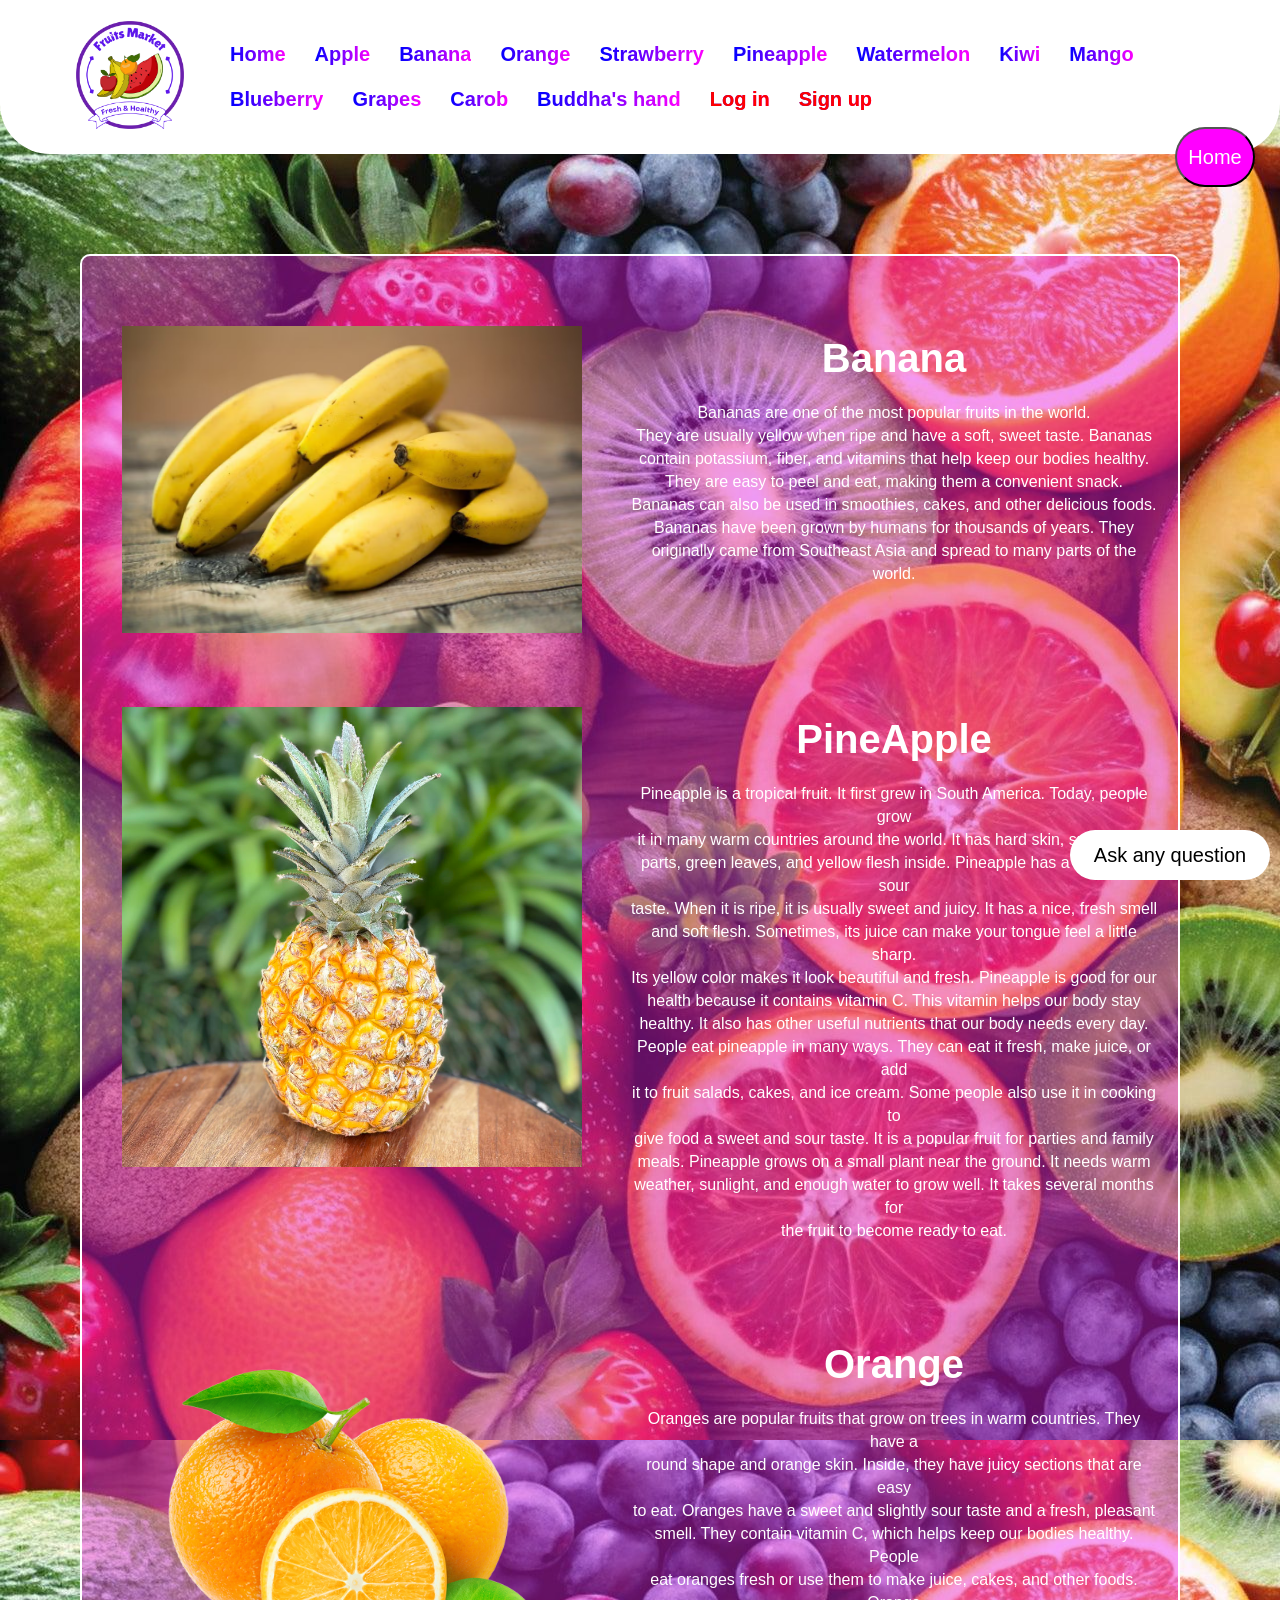
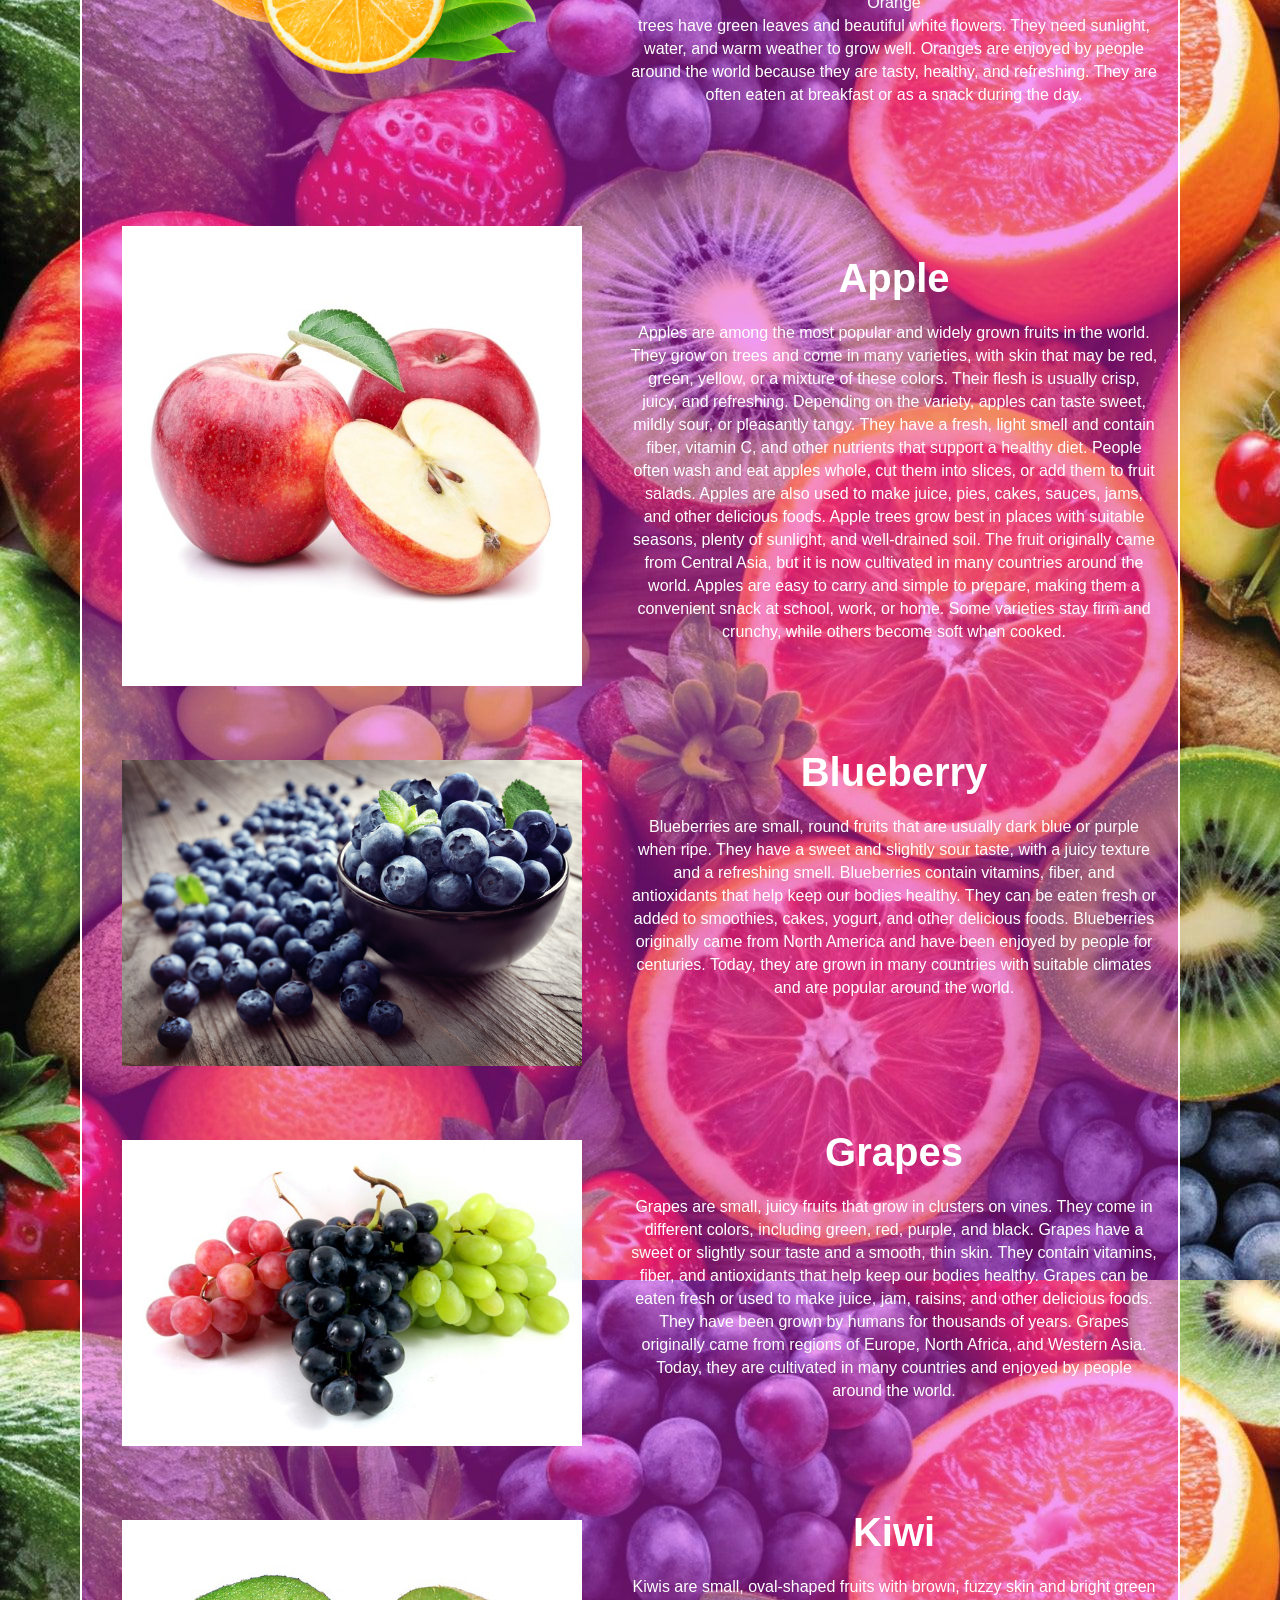
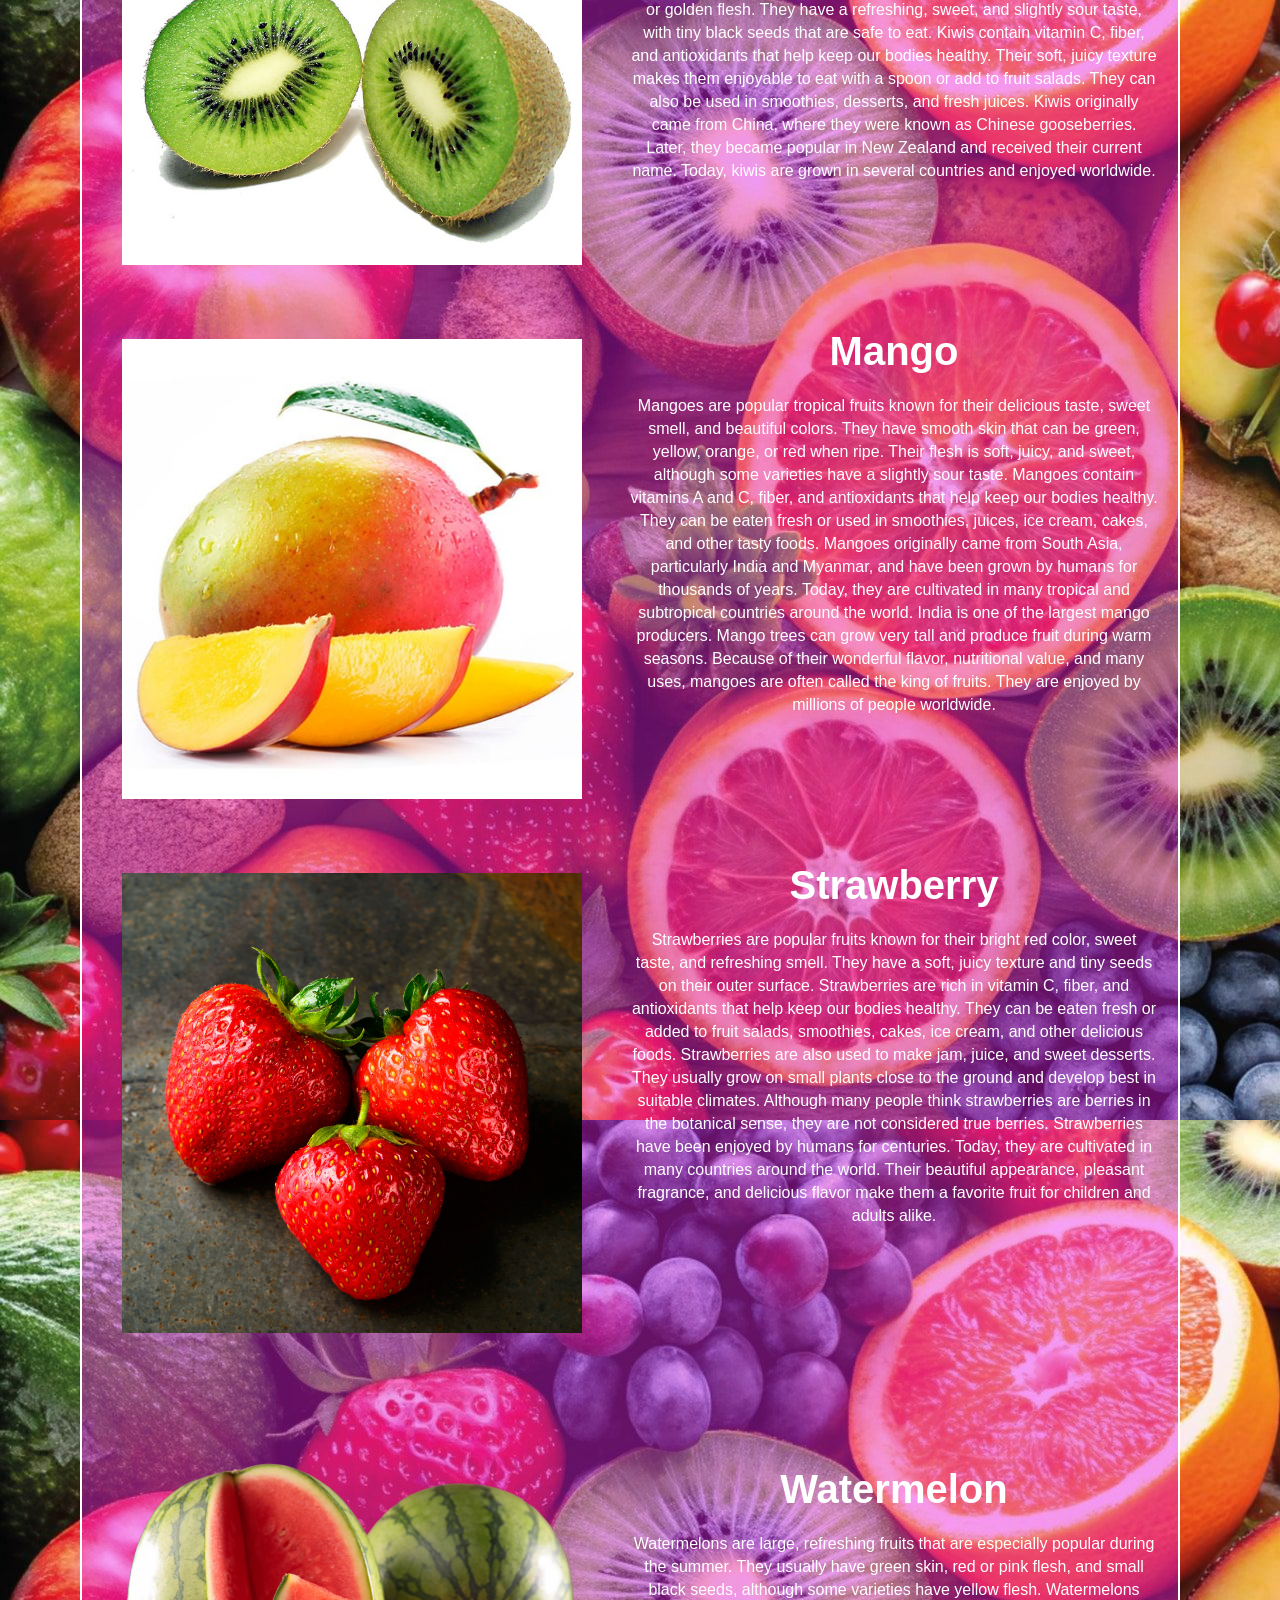
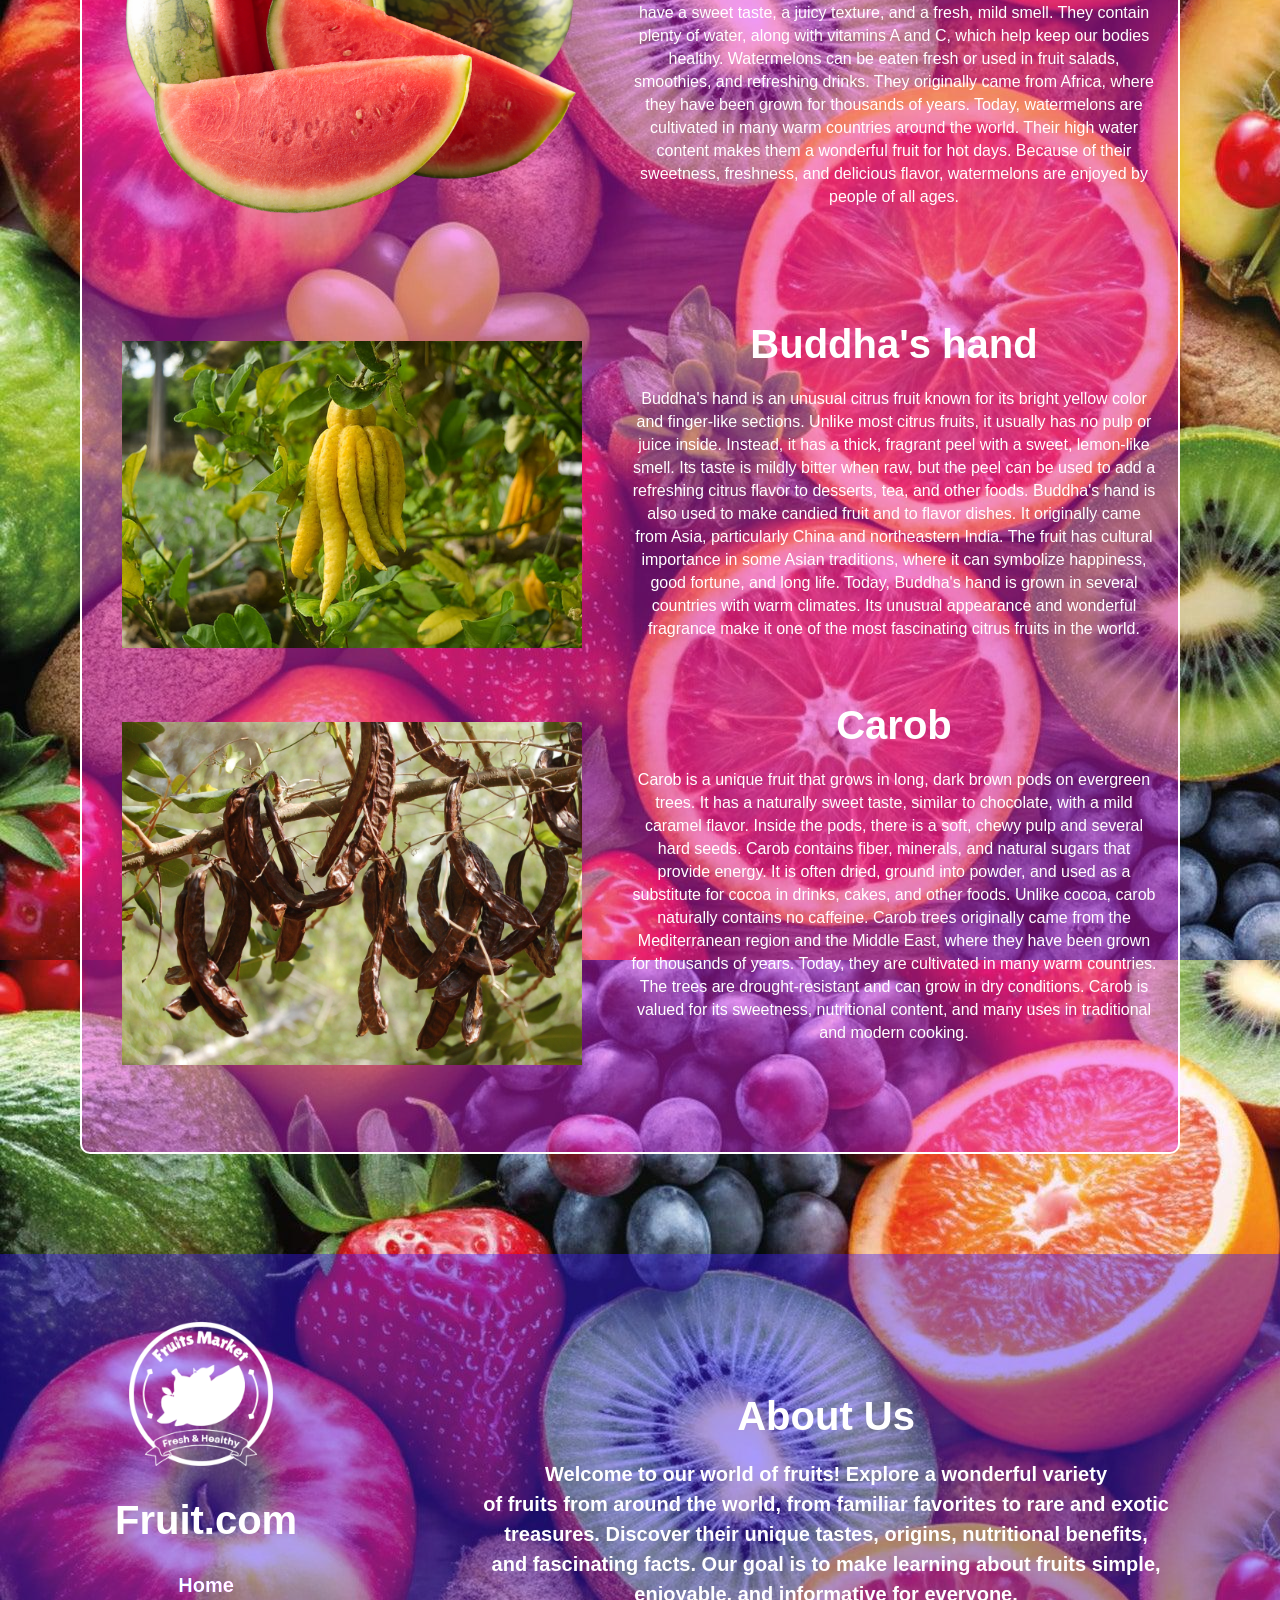
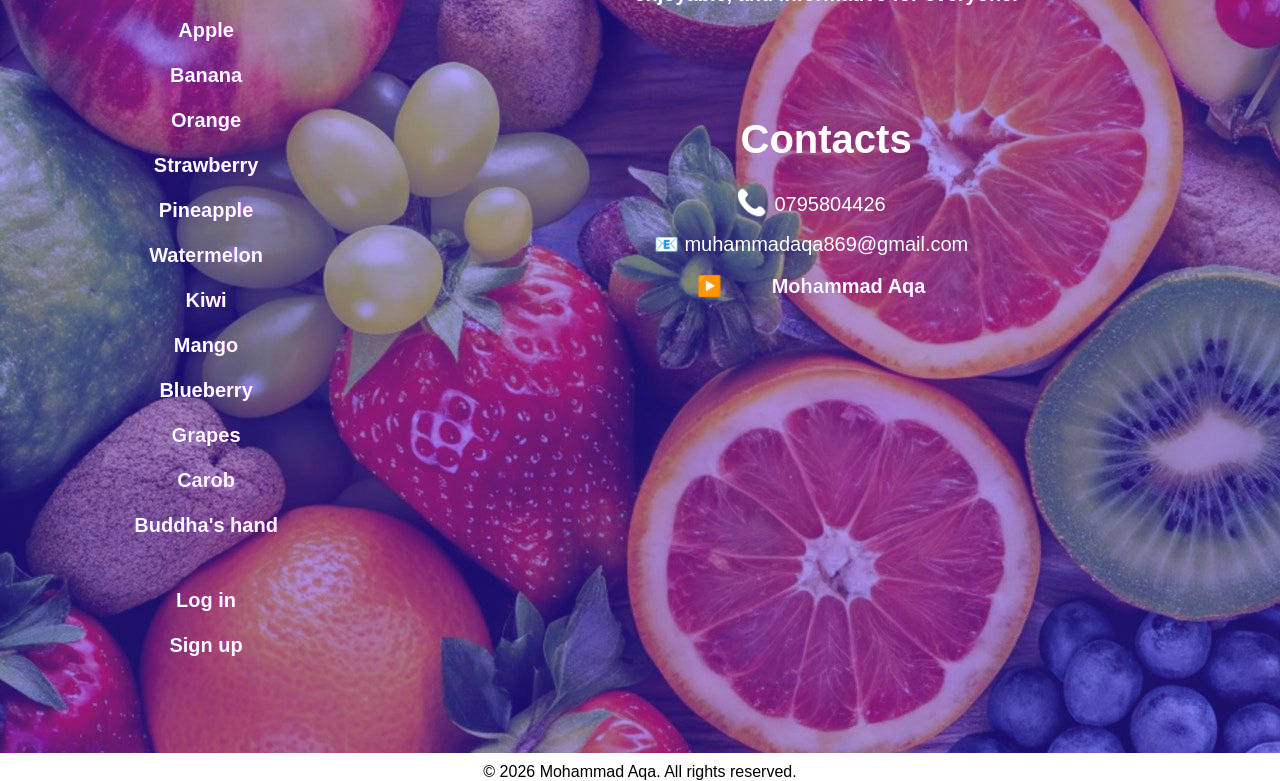
<file: index.html>
<!DOCTYPE html>
<html lang="en">
<head>
    <meta charset="UTF-8">
    <meta name="viewport" content="width=device-width, initial-scale=1.0">
    <title>Fruit.ma</title>
    <link rel="stylesheet" href="style.css">
    <link rel="icon" type="image/png" href="Frot.jfif">
    <meta name="google-site-verification" content="0jzrju0zCc--JBLnYoKm9EZAxq5gCft3RKTFS6_4k_Y" />
</head>
<body>
    <div class="COET">
    <header>
        <nav>
            <div class="root"> <a href="index.html"><button class="homehtml">Home</button></a>
        <div class="logo"><img class="imgs1" title="Fruit Market.com" src="./Images/fruits.png" alt=""></div>
        <div class="navigation">
            <a href="">Home</a>
            <a href="#App">Apple</a>
            <a href="#Bananaf">Banana</a>
            <a href="#Or">Orange</a>
            <a href="#Stb">Strawberry</a>
            <a href="#PA">Pineapple</a>
            <a href="#Watm">Watermelon</a>
            <a href="#Kwe">Kiwi</a>
            <a href="#Mng">Mango</a>
            <a href="#Blueb">Blueberry</a>
            <a href="#Gra">Grapes</a>
            <a href="#Crb">Carob</a>
            <a href="#BH">Buddha's hand</a>
            <a class="ls" href="login.html">Log in</a>
            <a class="ls" href="signup.html">Sign up</a>
        </div>            
            </div>
            <img class="menu" src="./Images/menu.png" alt="">
        </nav>
    </header>
    <main>
        <section>
            <div class="House">
                <div class="controller">
                    <div class="bananaimage">
                        <img class="Kila" src="./Images/Banana.avif" title="Banana" alt="">
                    </div>
                    <div class="details" id="Bananaf">
                        <h1 class="btitle">Banana</h1>
                        <p class="bd">Bananas are one of the most popular fruits in the world. 
                            <br>They are usually yellow when ripe and have a soft, sweet taste. Bananas 
                            <br>contain potassium, fiber, and vitamins that help keep our bodies healthy.
                            <br> They are easy to peel and eat, making them a convenient snack.
                            <br> Bananas can also be used in smoothies, cakes, and other delicious foods. 
                        <br>Bananas have been grown by humans for thousands of years. They 
                        <br>originally came from Southeast Asia and spread to many parts of the world.</p>
                    </div>
                </div>
                  <div class="controller">
                    <div class="bananaimage">
                        <img class="Kila" src="./Images/Pineapple.jpg" title="PineApple" alt="">
                    </div>
                    <div class="details">
                        <h1 class="btitle" id="PA">PineApple</h1>
                        <p class="bd">Pineapple is a tropical fruit. It first grew in South America. Today, people grow
                            <br> it in many warm countries around the world. It has hard skin, small sharp
                            <br> parts, green leaves, and yellow flesh inside. Pineapple has a sweet and sour
                            <br> taste. When it is ripe, it is usually sweet and juicy. It has a nice, fresh smell
                            <br> and soft flesh. Sometimes, its juice can make your tongue feel a little sharp.
                            <br> Its yellow color makes it look beautiful and fresh. Pineapple is good for our
                            <br> health because it contains vitamin C. This vitamin helps our body stay 
                            <br>healthy. It also has other useful nutrients that our body needs every day. 
                            <br>People eat pineapple in many ways. They can eat it fresh, make juice, or add
                            <br> it to fruit salads, cakes, and ice cream. Some people also use it in cooking to
                            <br> give food a sweet and sour taste. It is a popular fruit for parties and family 
                            <br>meals. Pineapple grows on a small plant near the ground. It needs warm 
                            <br>weather, sunlight, and enough water to grow well. It takes several months for 
                            <br>the fruit to become ready to eat.</p>
                    </div>
                </div>
                  <div class="controller">
                    <div class="bananaimage">
                        <img class="Kila" src="./Images/Orange.png" title="Orange" alt="">
                    </div>
                    <div class="details" id="Or">
                        <h1 class="Otitle">Orange</h1>
                        <p class="bd">Oranges are popular fruits that grow on trees in warm countries. They have a
                            <br> round shape and orange skin. Inside, they have juicy sections that are easy 
                            <br>to eat. Oranges have a sweet and slightly sour taste and a fresh, pleasant 
                            <br>smell. They contain vitamin C, which helps keep our bodies healthy. People 
                            <br>eat oranges fresh or use them to make juice, cakes, and other foods. Orange 
                            <br>trees have green leaves and beautiful white flowers. They need sunlight, 
                            <br>water, and warm weather to grow well. Oranges are enjoyed by people
                            <br> around the world because they are tasty, healthy, and refreshing. They are 
                            <br>often eaten at breakfast or as a snack during the day.</p>
                    </div>
                </div>
                  <div class="controller">
                    <div class="bananaimage">
                        <img class="Kila" src="./Images/Apple.jpg" title="Apple" alt="">
                    </div>
                    <div class="details" id="App">
                        <h1 class="atitle">Apple</h1>
                        <p class="bd">Apples are among the most popular and widely grown fruits in the world.
                            <br> They grow on trees and come in many varieties, with skin that may be red, 
                            <br>green, yellow, or a mixture of these colors. Their flesh is usually crisp,
                            <br> juicy, and refreshing. Depending on the variety, apples can taste sweet, 
                            <br>mildly sour, or pleasantly tangy. They have a fresh, light smell and contain
                            <br> fiber, vitamin C, and other nutrients that support a healthy diet. People 
                            <br>often wash and eat apples whole, cut them into slices, or add them to fruit
                            <br> salads. Apples are also used to make juice, pies, cakes, sauces, jams,
                            <br> and other delicious foods. Apple trees grow best in places with suitable
                            <br> seasons, plenty of sunlight, and well-drained soil. The fruit originally came 
                            <br>from Central Asia, but it is now cultivated in many countries around the 
                            <br>world. Apples are easy to carry and simple to prepare, making them a 
                            <br>convenient snack at school, work, or home. Some varieties stay firm and 
                            <br>crunchy, while others become soft when cooked.</p>
                    </div>
                </div>
                  <div class="controller">
                    <div class="bananaimage">
                        <img class="Kila" src="./Images/blueberries.jpg" title="Blueberry" alt="">
                    </div>
                    <div class="details" id="Blueb">
                        <h1 class="bbtitle">Blueberry</h1>
                        <p class="bd">Blueberries are small, round fruits that are usually dark blue or purple
                            <br> when ripe. They have a sweet and slightly sour taste, with a juicy texture 
                            <br>and a refreshing smell. Blueberries contain vitamins, fiber, and
                            <br> antioxidants that help keep our bodies healthy. They can be eaten fresh or
                            <br> added to smoothies, cakes, yogurt, and other delicious foods. Blueberries
                            <br> originally came from North America and have been enjoyed by people for 
                            <br>centuries. Today, they are grown in many countries with suitable climates 
                            <br>and are popular around the world.</p>
                    </div>
                </div>
                  <div class="controller">
                    <div class="bananaimage">
                        <img class="Kila" src="./Images/Grapes.jpg" title="Grapes" alt="">
                    </div>
                    <div class="details" id="Gra">
                        <h1 class="bbtitle">Grapes</h1>
                        <p class="bd">Grapes are small, juicy fruits that grow in clusters on vines. They come in 
                            <br>different colors, including green, red, purple, and black. Grapes have a 
                            <br>sweet or slightly sour taste and a smooth, thin skin. They contain vitamins,
                            <br> fiber, and antioxidants that help keep our bodies healthy. Grapes can be 
                            <br>eaten fresh or used to make juice, jam, raisins, and other delicious foods.
                            <br> They have been grown by humans for thousands of years. Grapes 
                            <br>originally came from regions of Europe, North Africa, and Western Asia.
                            <br> Today, they are cultivated in many countries and enjoyed by people
                            <br> around the world.</p>
                    </div>
                </div>
                  <div class="controller">
                    <div class="bananaimage">
                        <img class="Kila" src="./Images/Kiwi.jpg" title="Kiwi" alt="">
                    </div>
                    <div class="details" id="Kwe">
                        <h1 class="bbtitle">Kiwi</h1>
                        <p class="bd">Kiwis are small, oval-shaped fruits with brown, fuzzy skin and bright green 
                            <br>or golden flesh. They have a refreshing, sweet, and slightly sour taste,
                            <br> with tiny black seeds that are safe to eat. Kiwis contain vitamin C, fiber,
                            <br> and antioxidants that help keep our bodies healthy. Their soft, juicy texture
                            <br> makes them enjoyable to eat with a spoon or add to fruit salads. They can 
                            <br>also be used in smoothies, desserts, and fresh juices. Kiwis originally
                            <br> came from China, where they were known as Chinese gooseberries. 
                            <br>Later, they became popular in New Zealand and received their current
                            <br> name. Today, kiwis are grown in several countries and enjoyed worldwide.</p>
                    </div>
                </div>
                  <div class="controller">
                    <div class="bananaimage">
                        <img class="Kila" src="./Images/mango.jpg" title="Mango" alt="">
                    </div>
                    <div class="details" id="Mng">
                        <h1 class="bbtitle">Mango</h1>
                        <p class="bd">Mangoes are popular tropical fruits known for their delicious taste, sweet 
                            <br>smell, and beautiful colors. They have smooth skin that can be green,
                            <br> yellow, orange, or red when ripe. Their flesh is soft, juicy, and sweet,
                            <br> although some varieties have a slightly sour taste. Mangoes contain
                            <br> vitamins A and C, fiber, and antioxidants that help keep our bodies healthy.
                            <br> They can be eaten fresh or used in smoothies, juices, ice cream, cakes,
                            <br> and other tasty foods. Mangoes originally came from South Asia,
                            <br> particularly India and Myanmar, and have been grown by humans for
                            <br> thousands of years. Today, they are cultivated in many tropical and 
                            <br>subtropical countries around the world. India is one of the largest mango
                            <br> producers. Mango trees can grow very tall and produce fruit during warm
                            <br> seasons. Because of their wonderful flavor, nutritional value, and many 
                            <br>uses, mangoes are often called the king of fruits. They are enjoyed by
                            <br> millions of people worldwide.</p>
                    </div>
                </div>
                  <div class="controller">
                    <div class="bananaimage">
                        <img class="Kila" src="./Images/Strawberry.jpg" title="Strawberry" alt="">
                    </div>
                    <div class="details" id="Stb">
                        <h1 class="bbtitle">Strawberry</h1>
                        <p class="bd">Strawberries are popular fruits known for their bright red color, sweet
                            <br> taste, and refreshing smell. They have a soft, juicy texture and tiny seeds
                            <br> on their outer surface. Strawberries are rich in vitamin C, fiber, and
                            <br> antioxidants that help keep our bodies healthy. They can be eaten fresh or
                            <br> added to fruit salads, smoothies, cakes, ice cream, and other delicious
                            <br> foods. Strawberries are also used to make jam, juice, and sweet desserts.
                            <br> They usually grow on small plants close to the ground and develop best in
                            <br> suitable climates. Although many people think strawberries are berries in
                            <br> the botanical sense, they are not considered true berries. Strawberries
                            <br> have been enjoyed by humans for centuries. Today, they are cultivated in
                            <br> many countries around the world. Their beautiful appearance, pleasant
                            <br> fragrance, and delicious flavor make them a favorite fruit for children and
                            <br> adults alike.</p>
                    </div>
                </div>
                  <div class="controller">
                    <div class="bananaimage">
                        <img class="Kila" src="./Images/Watermelon.png" title="Watermelon" alt="">
                    </div>
                    <div class="details" id="Watm">
                        <h1 class="wtitle">Watermelon</h1>
                        <p class="bd">Watermelons are large, refreshing fruits that are especially popular during
                            <br> the summer. They usually have green skin, red or pink flesh, and small 
                            <br>black seeds, although some varieties have yellow flesh. Watermelons 
                            <br>have a sweet taste, a juicy texture, and a fresh, mild smell. They contain
                            <br> plenty of water, along with vitamins A and C, which help keep our bodies 
                            <br>healthy. Watermelons can be eaten fresh or used in fruit salads, 
                            <br>smoothies, and refreshing drinks. They originally came from Africa, where
                            <br> they have been grown for thousands of years. Today, watermelons are
                            <br> cultivated in many warm countries around the world. Their high water
                            <br> content makes them a wonderful fruit for hot days. Because of their
                            <br> sweetness, freshness, and delicious flavor, watermelons are enjoyed by
                            <br> people of all ages.</p>
                    </div>
                </div>
                  <div class="controller">
                    <div class="bananaimage">
                        <img class="Kila" src="./Images/Buddha's hand.jpg" title="Buddha's hand" alt="">
                    </div>
                    <div class="details" id="BH">
                        <h1 class="bhtitle">Buddha's hand</h1>
                        <p class="bd">Buddha's hand is an unusual citrus fruit known for its bright yellow color
                            <br> and finger-like sections. Unlike most citrus fruits, it usually has no pulp or
                            <br> juice inside. Instead, it has a thick, fragrant peel with a sweet, lemon-like
                            <br> smell. Its taste is mildly bitter when raw, but the peel can be used to add a
                            <br> refreshing citrus flavor to desserts, tea, and other foods. Buddha's hand is
                            <br> also used to make candied fruit and to flavor dishes. It originally came
                            <br> from Asia, particularly China and northeastern India. The fruit has cultural
                            <br> importance in some Asian traditions, where it can symbolize happiness,
                            <br> good fortune, and long life. Today, Buddha's hand is grown in several
                            <br> countries with warm climates. Its unusual appearance and wonderful
                            <br> fragrance make it one of the most fascinating citrus fruits in the world.</p>
                    </div>
                </div>
                  <div class="controller">
                    <div class="bananaimage">
                        <img class="Kila" src="./Images/Carob.jfif" title="Carob" alt="">
                    </div>
                    <div class="details" id="Crb">
                        <h1 class="bhtitle">Carob</h1>
                        <p class="bd">Carob is a unique fruit that grows in long, dark brown pods on evergreen
                            <br> trees. It has a naturally sweet taste, similar to chocolate, with a mild 
                            <br>caramel flavor. Inside the pods, there is a soft, chewy pulp and several
                            <br> hard seeds. Carob contains fiber, minerals, and natural sugars that
                            <br> provide energy. It is often dried, ground into powder, and used as a
                            <br> substitute for cocoa in drinks, cakes, and other foods. Unlike cocoa, carob 
                            <br>naturally contains no caffeine. Carob trees originally came from the
                            <br> Mediterranean region and the Middle East, where they have been grown
                            <br> for thousands of years. Today, they are cultivated in many warm countries.
                            <br> The trees are drought-resistant and can grow in dry conditions. Carob is 
                            <br>valued for its sweetness, nutritional content, and many uses in traditional
                            <br> and modern cooking.</p>
                    </div>
                </div>
            </div>

            <footer>
                <div class="Padar">
                <div class="detailsone">
                    <img class="imgs2" title="Fruit.com" src="./Images/fruits.png" alt="">
                <h3 class="Fcom">Fruit.com</h3>
                <p class="foterd"><a class="ftext" href="">Home</a>
                    <br><a class="ftext" href="#App">Apple</a>
                    <br><a class="ftext" href="#Bananaf">Banana</a>
                    <br><a class="ftext" href="#Or">Orange</a>
                    <br><a class="ftext" href="#Stb">Strawberry</a>
                    <br><a class="ftext" href="#PA">Pineapple</a>
                    <br><a class="ftext" href="#Watm">Watermelon</a> 
                    <br><a class="ftext" href="#Kwe">Kiwi</a>
                    <br><a class="ftext" href="#Mng">Mango</a>
                    <br><a class="ftext" href="#Blueb">Blueberry</a>
                    <br><a class="ftext" href="#Gra">Grapes</a> 
                    <br><a class="ftext" href="#Crb">Carob</a>
                    <br><a class="ftext" href="#BH">Buddha's hand</a>
                    <br>
                    <br><a class="ftext" href="login.html">Log in</a> 
                    <br><a class="ftext" href="signup.html">Sign up</a>
                </p>
                </div>
                <div class="textf">
                    <h2 class="fcom">About Us</h2>
                    <p class="ftex">Welcome to our world of fruits! Explore a wonderful variety 
                        <br>of fruits from around the world, from familiar favorites to rare and exotic 
                        <br>treasures. Discover their unique tastes, origins, nutritional benefits,
                        <br> and fascinating facts. Our goal is to make learning about fruits simple,
                        <br> enjoyable, and informative for everyone.</p>
                        <br>
                        <br>
                        <br>
                        <br>
                        <br>
                        <br>
                        <h1 class="fcomm">Contacts</h1>
                        <p class="calls"><span class="phones">📞 </span> 0795804426
                        <br>📧 muhammadaqa869@gmail.com 
                    <br>▶️<a class="ftext" href="https://www.youtube.com/channel/UC2V_AQ7VQdsXAoKZ_WyO7ww" target="_blank">Mohammad Aqa</a></p>
                </div>
                </div>
                <a href="https://chatgpt.com/c/6ae36b9a-acbc-83ee-abf6-f884e48c4318" target="_blank"><button class="buton">Ask any question</button></a>
            </footer>
        </section>
    </main>
    </div>
    <p class="copyr">© 2026 Mohammad Aqa. All rights reserved.</p>
</body>
</html>
</file>
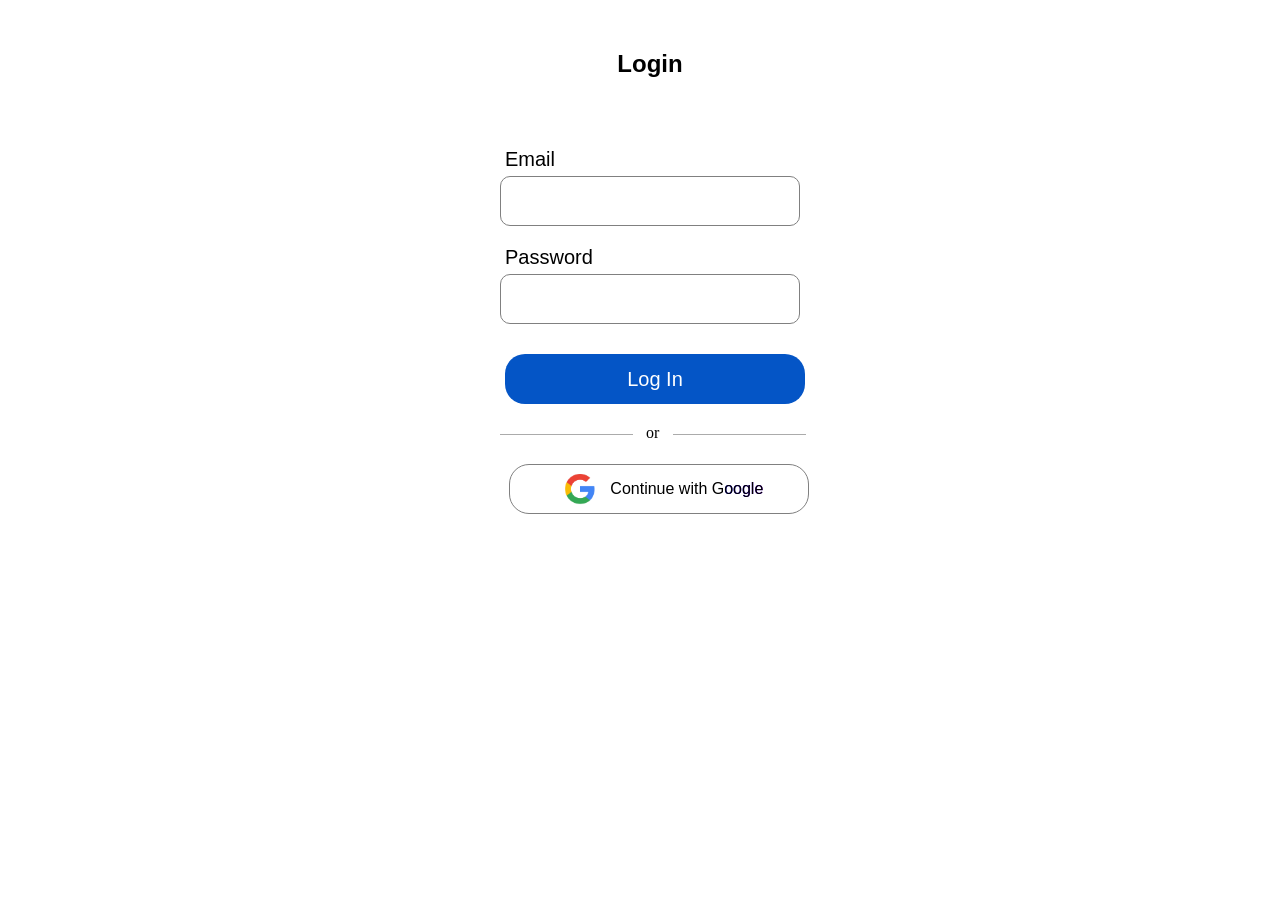
<file: login.html>
<!DOCTYPE html>
<html lang="en">
<head>
    <meta charset="UTF-8">
    <meta name="viewport" content="width=device-width, initial-scale=1.0">
    <title>Login</title>
    <link rel="stylesheet" href="style.css">
</head>
<body>
    <main>
        <section>
            <h1 class="lg">Login</h1>
            <div class="loginbs">
                <label for="">Email</label>
                <input class="infl" type="email">
                <label for="">Password</label>
                <input class="infl" type="password">
                <a href="index.html"><button class="logn">Log In</button></a>
                <div class="faders">
                    <div class="childs"></div>
                    <div class="childs"></div>
                    <p class="orr">or</p>
                    <a href="index.html"><button class="sflg"><img class="goog" src="./Images/googl-removebg.png" alt=""><p class="gp">Continue with Google</p></button></a>
                </div>
            </div>
        </section>
    </main>
</body>
</html>
</file>
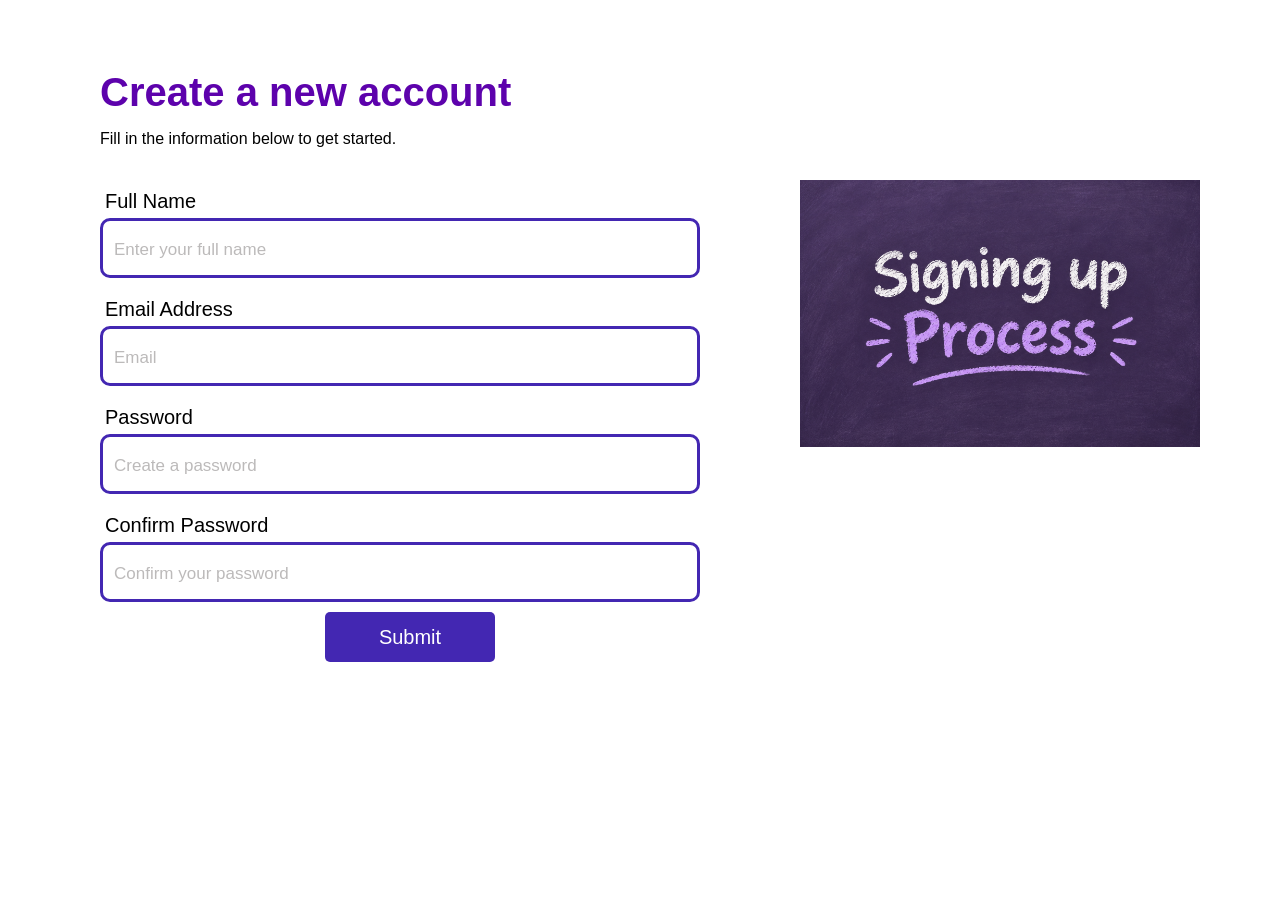
<file: signup.html>
<!DOCTYPE html>
<html lang="en">
<head>
    <meta charset="UTF-8">
    <meta name="viewport" content="width=device-width, initial-scale=1.0">
    <title>Signing up</title>
    <link rel="stylesheet" href="style.css">
</head>
<body>
    <main>
        <section>
            <h1 class="sut">Create a new account</h1>
            <p class="sup">Fill in the information below to get started.</p>
            <div class="stop">
            <div class="inputs">
            <label for="" >Full Name</label>
            <input type="Name" placeholder="Enter your full name">
            <label for="">Email Address</label>
            <input type="Email" placeholder="Email">
            <label for="">Password</label>
            <input type="password" placeholder="Create a password">
            <label for="">Confirm Password</label>
            <input type="password" placeholder="Confirm your password">
            </div>
            <div class="signupimage">
                <img class="sim" src="./Images/Signing Up Process Chalkboard.png" alt="">
            </div>
            <a href="index.html"><button class="sb">Submit</button></a>
            </div>
        </section>
    </main>
</body>
</html>
</file>
<file: style.css>
* {
    padding: 0;
    margin: 0;
    box-sizing: border-box;
}

:root {
    --font: arial;
    --white-color: white;
}



.COET {
        background-image: url(./Images/Fruits.jfif);
        width: 100%;
    }
    .imgs1 {
        width: 150px;
    }

    .root {
        display: flex;
        justify-content: space-between;
        align-items: center;
        background-color: #fff;
        border-bottom-left-radius: 50px;
        border-bottom-right-radius: 50px;
    }

    .menu {
        width: 100px;
        background-color: black;
        display: inline;
        transform: translateY(-130px);
        margin-left: 20px;
    }

    .logo {
        margin-left: 30px;
    }

    .navigation {
        display: none;
        margin-right: 50px;
    }
    a {
        margin-left: 25px;
        text-decoration: none;
        color: transparent;
        background: linear-gradient(to right, blue, fuchsia);
        background-clip: text;
        font-family: var(--font);
        font-size: 20px;
        font-weight: bold;
        line-height: 45px;
    }

    a:hover {
        color: blueviolet;
        text-decoration: underline;
        text-decoration-thickness: 3px;
        text-underline-offset: 10px;
    }

    .ls {
        color: red;
    }

    .ls:hover {
        color: black;
    }

    .House {
        background-color: rgb(234, 26, 234, 0.4);
        width: 85.5%;
        height: 11870px;
        border: 2px solid white;
        border-radius: 10px;
        margin-left: 45px;
        margin-top: 100px;
        animation: top 12s infinite;
        padding: 20px;
        position: relative;
        box-sizing: border-box;
    }

    @keyframes top {
        0% {
            transform: translateY(0px);
        }

        50% {
            transform: translateY(-80px);
        }

        100% {
            transform: translateY(0px);
        }
    }

    .controller {
        display: grid;
        grid-template-columns: repeat(1, 1fr);
        justify-content: center;
        margin-top: 30px;
    }

    .Kila {
        width: 500px;
        padding: 20px;
    }

    .btitle {
        font-family: var(--font);
        color: var(--white-color);
        text-align: center;
        font-size: 40px;
        margin-top: 30px;
    }

    .bd {
        font-family: var(--font);
        color: var(--white-color);
        line-height: 23px;
        text-align: center;
        margin-top: 20px;
    }

    .Otitle {
         font-family: var(--font);
        color: var(--white-color);
        text-align: center;
        font-size: 40px;
        margin-top: 1px;
    }

    .atitle {
        font-family: var(--font);
        color: var(--white-color);
        text-align: center;
        font-size: 40px;
        margin-top: 50px;
    }

    .bbtitle {
        font-family: var(--font);
        color: var(--white-color);
        text-align: center;
        font-size: 40px;
        margin-top: 30px;
    }

    .wtitle {
        font-family: var(--font);
        color: var(--white-color);
        text-align: center;
        font-size: 40px;
        margin-top: 80px;
    }

    .bhtitle {
        font-family: var(--font);
        color: var(--white-color);
        text-align: center;
        font-size: 40px;
        margin-top: 40px;
    }

    

    footer {
        background-color: rgba(59, 25, 255, 0.4);
        width: 100%;
        height: 1800px;
        padding: 40px;
        position: relative;
        margin-top: 100px;
    }

    .Fcom {
        font-family: var(--font);
        color: var(--white-color);
        font-size: 40px;
        text-align: center;
    }

    .foterd {
        font-family: var(--font);
        color: var(--white-color);
        margin-top: 20px;
        font-size: 18px;
        line-height: 30px;
        text-align: center;
        margin-left: -50px;
    }

    .ftext {
        color: var(--white-color);
        margin-left: 50px;
    }

    .ftext:hover {
        color: yellow;
        text-decoration: none;
    }

    .imgs2 {
        width: 200px;
        filter: grayscale(1) brightness(0) invert(1);
        margin-left: 150px;
    }

    .ftex {
        font-family: var(--font);
        color: var(--white-color);
        font-size: 16px;
        margin-top: 20px;
        line-height: 30px;
        font-weight: bold;
        text-align: center;
    }

    .fcom {
        font-family: var(--font);
        color: var(--white-color);
        font-size: 40px;
        margin-top: -111px;
        text-align: center;
    }

    .fcomm {
        font-family: var(--font);
        color: var(--white-color);
        font-size: 40px;
        text-align: center;
    }

    .Padar {
        display: flex;
        flex-direction: column;
        gap: 300px;
    }

    .phones {
        filter: grayscale(1) brightness(0) invert(1);
        font-size: 25px;
    }

    .calls {
        font-size: 20px;
        color: var(--white-color);
        font-family: var(--font);
        margin-top: 20px;
        line-height: 40px;
        text-align: center;
    }

   .buton {
    width: 200px;
    height: 50px;
    border: none;
    background-color: white;
    color: black;
    font-size: 20px;
    border-radius: 100px;

    position: fixed;
    right: 10px;
    bottom: 20px;
    z-index: 10;
    animation: borders 3s;
}

.buton:hover {
    background-color: rgb(157, 61, 247);
    cursor: pointer;
    color: var(--white-color);
}


section {
        position: relative;
    }
    .sut {
    font-family: var(--font);
    font-size: 40px;
    color: rgb(93, 2, 172);
    position: absolute;
    top: -100px;
    left: 100px;
    }
    
    .sup {
    font-family: var(--font);
    position: absolute;
    top: -40px;
    left: 100px;
    }

    .inputs {
        display: flex;
        flex-direction: column;
        margin-left: 50px;
        margin-top: 170px; 
        position: relative;
    }

    input {
        width: 500px;
        height: 60px;
        border: none;
        border: 3px solid #4327b2;
        font-size: 20px;
        border-radius: 10px;
        margin-top: 5px;
        padding: 10px;
    }

    input::placeholder {
        color: rgb(188, 186, 186);
        padding: 1px;
        font-size: 17px;
    }

    label {
        font-family: var(--font);
        font-size: 20px;
        margin-top: 20px;
        margin-left: 5px;
    }

    .sim {
        width: 400px;
        position: absolute;
        top: 560px;
        left: 90px;
    }

    .sb {
        width: 170px;
        height: 50px;
        border: none;
        background-color: #4327b2;
        color: white;
        font-size: 20px;
        border-radius: 5px;
        margin-top: 10px;
        margin-left: 200px;
    }

    .sb:hover {
        background-color: #fff;
        border: 2px solid #4327b2;
        color: #4327b2;
        cursor: pointer;
    }

    .lg {
        text-align: left;
        margin-left: 240px;
        font-family: var(--font);
        margin-top: 50px;
    }

    .loginbs {
        display: flex;
        flex-direction: column;
        margin-left: 150px;
        margin-top: 50px;
    }

    .infl {
        width: 300px;
        height: 50px;
        border: none;
        border: 1px solid grey;
        border-radius: 10;
    }

    .logn {
        width: 300px;
        height: 50px;
        border-radius: 20px;
        border: none;
        background-color: rgb(4, 85, 198);
        color: white;
        font-size: 20px;
        margin-top: 30px;
        margin-left: -20px;
    }

    .logn:hover {
        background-color: #4327b2;
        cursor: pointer;
    }

    .faders {
        display: flex;
        gap: 40px;
        margin-top: 30px;
    }

    .childs {
        background-color: rgb(171, 171, 171);
        width: 133px;
        height: 1px;
    }

    .orr {
        margin-left: -200px;
        margin-top: -10px;
    }

    .sflg {
        width: 300px;
        height: 50px;
        border: none;
        background-color: transparent;
        border: 1px solid grey;
        border-radius: 20px;
        font-size: 16px;
        margin-left: -215px;
        margin-top: 30px;
        display: flex;
        align-items: center;
        gap: 10px;
    }

    .sflg:hover {
        border: 0;
        border: 1px solid blue;
        cursor: pointer;
        text-decoration: none;
    }

    .goog {
        width: 40px;
        margin-left: 50px;
    }

    .homehtml {
        position: fixed;
        width: 80px;
        height: 60px;
        border-radius: 100px;
        background-color: fuchsia;
        color: white;
        font-size: 20px;
        margin-left: 480px;
        z-index: 10;
        margin-top: 50px;
    }

    .homehtml:hover {
        background-color: forestgreen;
        cursor: pointer;
    }
   

        .copyr {
        text-align: center;
        margin-top: 10px;
        font-family: var(--font); 
    }


@media screen and (min-width: 768px) {

    .COET {
        background-image: url(./Images/Fruits.jfif);
        width: 100%;
    }
    .imgs1 {
        width: 150px;
    }

    .root {
        display: flex;
        justify-content: space-between;
        align-items: center;
        background-color: #fff;
        border-bottom-left-radius: 50px;
        border-bottom-right-radius: 50px;
    }

    .menu {
        width: 100px;
        background-color: black;
        display: none;
        transform: translateY(-130px);
        margin-left: 1250px;
    }

    .logo {
        margin-left: 30px;
    }

    .navigation {
        display: inline;
        margin-right: 50px;
    }
    a {
        margin-left: 25px;
        text-decoration: none;
        color: transparent;
        background: linear-gradient(to right, blue, fuchsia);
        background-clip: text;
        font-family: var(--font);
        font-size: 20px;
        font-weight: bold;
        line-height: 45px;
    }

    a:hover {
        color: blueviolet;
        text-decoration: underline;
        text-decoration-thickness: 3px;
        text-underline-offset: 10px;
    }

    .ls {
        color: red;
    }

    .ls:hover {
        color: black;
    }

    .House {
        background-color: rgb(234, 26, 234, 0.4);
        width: 1100px;
        height: 5700px;
        border: 2px solid white;
        border-radius: 10px;
        margin-left: 80px;
        margin-top: 100px;
        animation: top 12s infinite;
        padding: 20px;
        position: relative;
    }

    @keyframes top {
        0% {
            transform: translateY(0px);
        }

        50% {
            transform: translateY(-80px);
        }

        100% {
            transform: translateY(0px);
        }
    }

    .controller {
        display: grid;
        grid-template-columns: repeat(2, 1fr);
        justify-content: center;
        margin-top: 30px;
    }

    .Kila {
        width: 500px;
        padding: 20px;
    }

    .btitle {
        font-family: var(--font);
        color: var(--white-color);
        text-align: center;
        font-size: 40px;
        margin-top: 30px;
    }

    .bd {
        font-family: var(--font);
        color: var(--white-color);
        line-height: 23px;
        text-align: center;
        margin-top: 20px;
    }

    .Otitle {
         font-family: var(--font);
        color: var(--white-color);
        text-align: center;
        font-size: 40px;
        margin-top: 70px;
    }

    .atitle {
        font-family: var(--font);
        color: var(--white-color);
        text-align: center;
        font-size: 40px;
        margin-top: 50px;
    }

    .bbtitle {
        font-family: var(--font);
        color: var(--white-color);
        text-align: center;
        font-size: 40px;
        margin-top: 10px;
    }

    .wtitle {
        font-family: var(--font);
        color: var(--white-color);
        text-align: center;
        font-size: 40px;
        margin-top: 80px;
    }

    .bhtitle {
        font-family: var(--font);
        color: var(--white-color);
        text-align: center;
        font-size: 40px;
        margin-top: 1px;
    }

    footer {
        background-color: rgba(59, 25, 255, 0.4);
        width: 100%;
        min-height: 50px;
        height: auto;
        padding: 40px;
        box-sizing: border-box;
        position: relative;
        margin-top: 100px;
    }

    .Fcom {
        font-family: var(--font);
        color: var(--white-color);
        font-size: 40px;
    }

    .foterd {
        font-family: var(--font);
        color: var(--white-color);
        margin-top: 20px;
        font-size: 18px;
        line-height: 30px;
    }

    .ftext {
        color: var(--white-color);
    } 

    .ftext:hover {
        color: yellow;
        text-decoration: none;
    }

    .imgs2 {
        width: 200px;
        filter: grayscale(1) brightness(0) invert(1);
        margin-left: -10px;
    }

    .ftex {
        font-family: var(--font);
        color: var(--white-color);
        font-size: 20px;
        margin-top: 20px;
        line-height: 30px;
    }

    .fcom {
        font-family: var(--font);
        color: var(--white-color);
        font-size: 40px;
        margin-top: 100px;
    }

    .fcomm {
        font-family: var(--font);
        color: var(--white-color);
        font-size: 40px;
    }

    .Padar {
        display: flex;
        flex-direction: row;
        align-items: flex-start;
        justify-content: space-around;
        gap: 40px;
    }

    .phones {
        filter: grayscale(1) brightness(0) invert(1);
        font-size: 25px;
    }

    .calls {
        font-size: 20px;
        color: var(--white-color);
        font-family: var(--font);
        margin-left: -30px;
        margin-top: 20px;
        line-height: 40px;
    }

   .buton {
    width: 200px;
    height: 50px;
    border: none;
    background-color: white;
    color: black;
    font-size: 20px;
    border-radius: 100px;

    position: fixed;
    right: 10px;
    bottom: 20px;
    z-index: 10;
    animation: borders 3s;}
    
    .buton:hover {
    background-color: rgb(157, 61, 247);
    cursor: pointer;
    color: var(--white-color);
    }
    section {
        position: relative;
    }
    .sut {
    font-family: var(--font);
    font-size: 40px;
    color: rgb(93, 2, 172);
    position: absolute;
    top: -100px;
    left: 100px;
    }
    
    .sup {
    font-family: var(--font);
    position: absolute;
    top: -40px;
    left: 100px;
    }

    .inputs {
        display: flex;
        flex-direction: column;
        margin-left: 100px;
        margin-top: 170px; 
        position: relative;
    }

    input {
        width: 600px;
        height: 60px;
        border: none;
        border: 3px solid #4327b2;
        font-size: 20px;
        border-radius: 10px;
        margin-top: 5px;
        padding: 10px;
    }

    input::placeholder {
        color: rgb(188, 186, 186);
        padding: 1px;
        font-size: 17px;
    }

    label {
        font-family: var(--font);
        font-size: 20px;
        margin-top: 20px;
        margin-left: 5px;
    }

    .sim {
        width: 400px;
        position: absolute;
        top: 10px;
        left: 800px;
    }

    .sb {
        width: 170px;
        height: 50px;
        border: none;
        background-color: #4327b2;
        color: white;
        font-size: 20px;
        border-radius: 5px;
        margin-top: 10px;
        margin-left: 300px;
    }

    .sb:hover {
        background-color: #fff;
        border: 2px solid #4327b2;
        color: #4327b2;
        cursor: pointer;
    }

    .lg {
        text-align: center;
        font-family: var(--font);
        margin-top: 50px;
        margin-right: 220px;
    }

    .loginbs {
        display: flex;    
        flex-direction: column;
        margin-left: 500px;
        margin-top: 50px;
    }

    .infl {
        width: 300px;
        height: 50px;
        border: none;
        border: 1px solid grey;
        border-radius: 10;
    }

    .logn {
        width: 300px;
        height: 50px;
        border-radius: 20px;
        border: none;
        background-color: rgb(4, 85, 198);
        color: white;
        font-size: 20px;
        margin-top: 30px;
        margin-left: -20px;
    }

    .logn:hover {
        background-color: #4327b2;
        cursor: pointer;
    }

    .faders {
        display: flex;
        gap: 40px;
        margin-top: 30px;
    }

    .childs {
        background-color: rgb(171, 171, 171);
        width: 133px;
        height: 1px;
    }

    .orr {
        margin-left: -200px;
        margin-top: -10px;
    }

    .sflg {
        width: 300px;
        height: 50px;
        border: none;
        background-color: transparent;
        border: 1px solid grey;
        border-radius: 20px;
        font-size: 16px;
        margin-left: -215px;
        margin-top: 30px;
        display: flex;
        align-items: center;
        gap: 10px;
    }

    .sflg:hover {
        border: 0;
        border: 1px solid blue;
        cursor: pointer;
        text-decoration: none;
    }

    .goog {
        width: 40px;
        margin-left: 50px;
    }

    .homehtml {
        position: fixed;
        width: 80px;
        height: 60px;
        border-radius: 100px;
        background-color: fuchsia;
        color: white;
        font-size: 20px;
        margin-left: 1150px;
        z-index: 10;
    }

    .homehtml:hover {
        background-color: forestgreen;
        cursor: pointer;
    }


    .copyr {
        text-align: center;
        margin-top: 10px;
        font-family: var(--font); 
    }
}

    html {
        scroll-behavior: smooth;
    }
</file>
